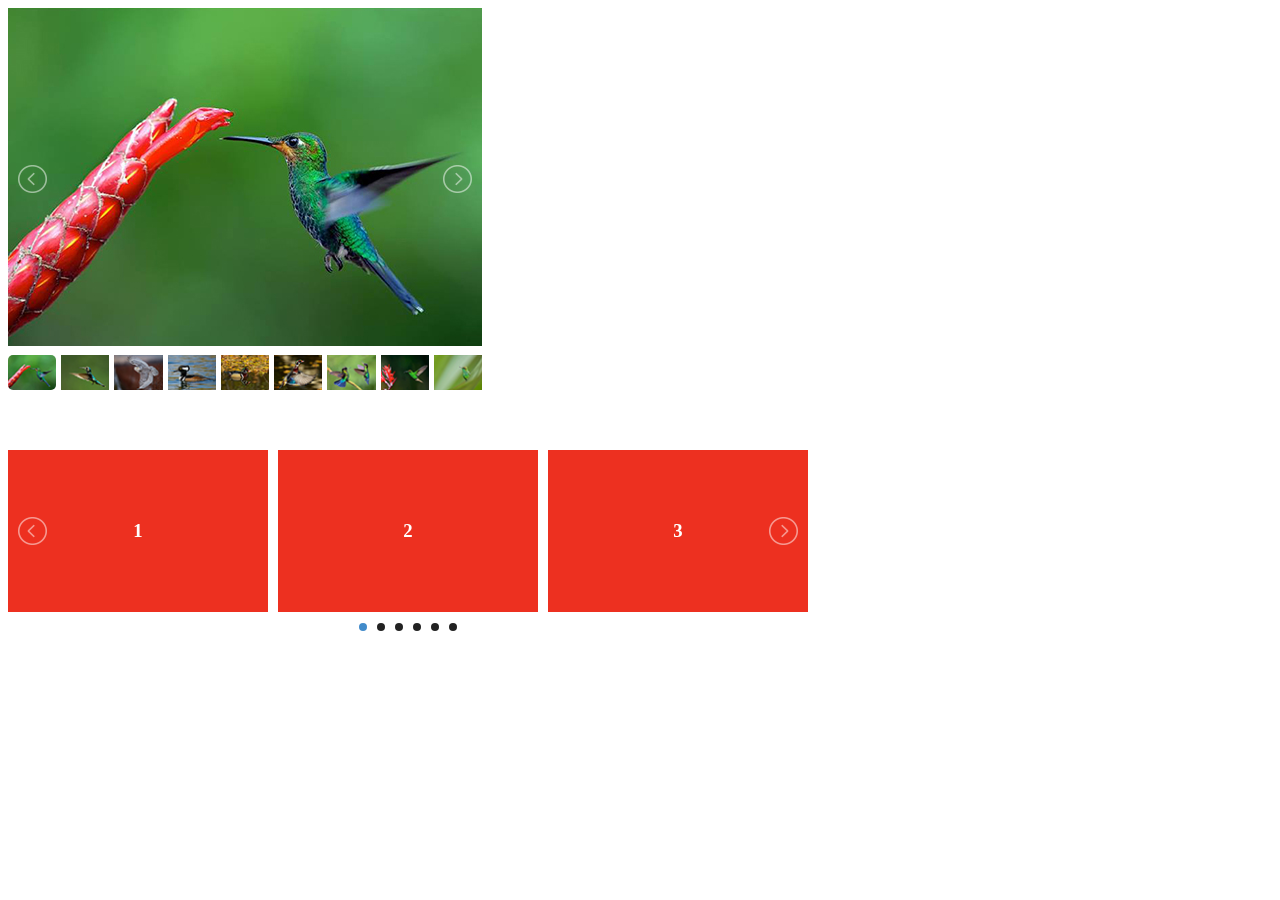
<file: static/lightslider-master/demo/index.html>
<!DOCTYPE html>
<html lang="en">
    <head>
    <title>lightSlider Demo</title>
    <meta charset="utf-8">
    <meta http-equiv="X-UA-Compatible" content="IE=edge">
    <meta name="description" content="">
    <link rel="stylesheet"  href="../src/css/lightslider.css"/>
    <style>
    	ul{
			list-style: none outside none;
		    padding-left: 0;
            margin: 0;
		}
        .demo .item{
            margin-bottom: 60px;
        }
		.content-slider li{
		    background-color: #ed3020;
		    text-align: center;
		    color: #FFF;
		}
		.content-slider h3 {
		    margin: 0;
		    padding: 70px 0;
		}
		.demo{
			width: 800px;
		}
    </style>
    <script src="http://ajax.googleapis.com/ajax/libs/jquery/1.9.1/jquery.min.js"></script>
    <script src="../src/js/lightslider.js"></script> 
    <script>
    	 $(document).ready(function() {
			$("#content-slider").lightSlider({
                loop:true,
                keyPress:true
            });
            $('#image-gallery').lightSlider({
                gallery:true,
                item:1,
                thumbItem:9,
                slideMargin: 0,
                speed:500,
                auto:true,
                loop:true,
                onSliderLoad: function() {
                    $('#image-gallery').removeClass('cS-hidden');
                }  
            });
		});
    </script>
</head>
<body>
	<div class="demo">
        <div class="item">            
            <div class="clearfix" style="max-width:474px;">
                <ul id="image-gallery" class="gallery list-unstyled cS-hidden">
                    <li data-thumb="img/thumb/cS-1.jpg"> 
                        <img src="img/cS-1.jpg" />
                         </li>
                    <li data-thumb="img/thumb/cS-2.jpg"> 
                        <img src="img/cS-2.jpg" />
                         </li>
                    <li data-thumb="img/thumb/cS-3.jpg"> 
                        <img src="img/cS-3.jpg" />
                         </li>
                    <li data-thumb="img/thumb/cS-4.jpg"> 
                        <img src="img/cS-4.jpg" />
                         </li>
                    <li data-thumb="img/thumb/cS-5.jpg"> 
                        <img src="img/cS-5.jpg" />
                         </li>
                    <li data-thumb="img/thumb/cS-6.jpg"> 
                        <img src="img/cS-6.jpg" />
                         </li>
                    <li data-thumb="img/thumb/cS-7.jpg"> 
                        <img src="img/cS-7.jpg" />
                         </li>
                    <li data-thumb="img/thumb/cS-8.jpg"> 
                        <img src="img/cS-8.jpg" />
                         </li>
                    <li data-thumb="img/thumb/cS-9.jpg"> 
                        <img src="img/cS-9.jpg" />
                         </li>
                    <li data-thumb="img/thumb/cS-10.jpg"> 
                        <img src="img/cS-10.jpg" />
                         </li>
                    <li data-thumb="img/thumb/cS-11.jpg"> 
                        <img src="img/cS-11.jpg" />
                         </li>
                    <li data-thumb="img/thumb/cS-12.jpg"> 
                        <img src="img/cS-12.jpg" />
                         </li>
                    <li data-thumb="img/thumb/cS-13.jpg"> 
                        <img src="img/cS-13.jpg" />
                         </li>
                    <li data-thumb="img/thumb/cS-14.jpg"> 
                        <img src="img/cS-14.jpg" />
                         </li>
                    <li data-thumb="img/thumb/cS-15.jpg"> 
                        <img src="img/cS-15.jpg" />
                         </li>
                </ul>
            </div>
        </div>
        <div class="item">
            <ul id="content-slider" class="content-slider">
                <li>
                    <h3>1</h3>
                </li>
                <li>
                    <h3>2</h3>
                </li>
                <li>
                    <h3>3</h3>
                </li>
                <li>
                    <h3>4</h3>
                </li>
                <li>
                    <h3>5</h3>
                </li>
                <li>
                    <h3>6</h3>
                </li>
            </ul>
        </div>

    </div>	
</body>
</file>
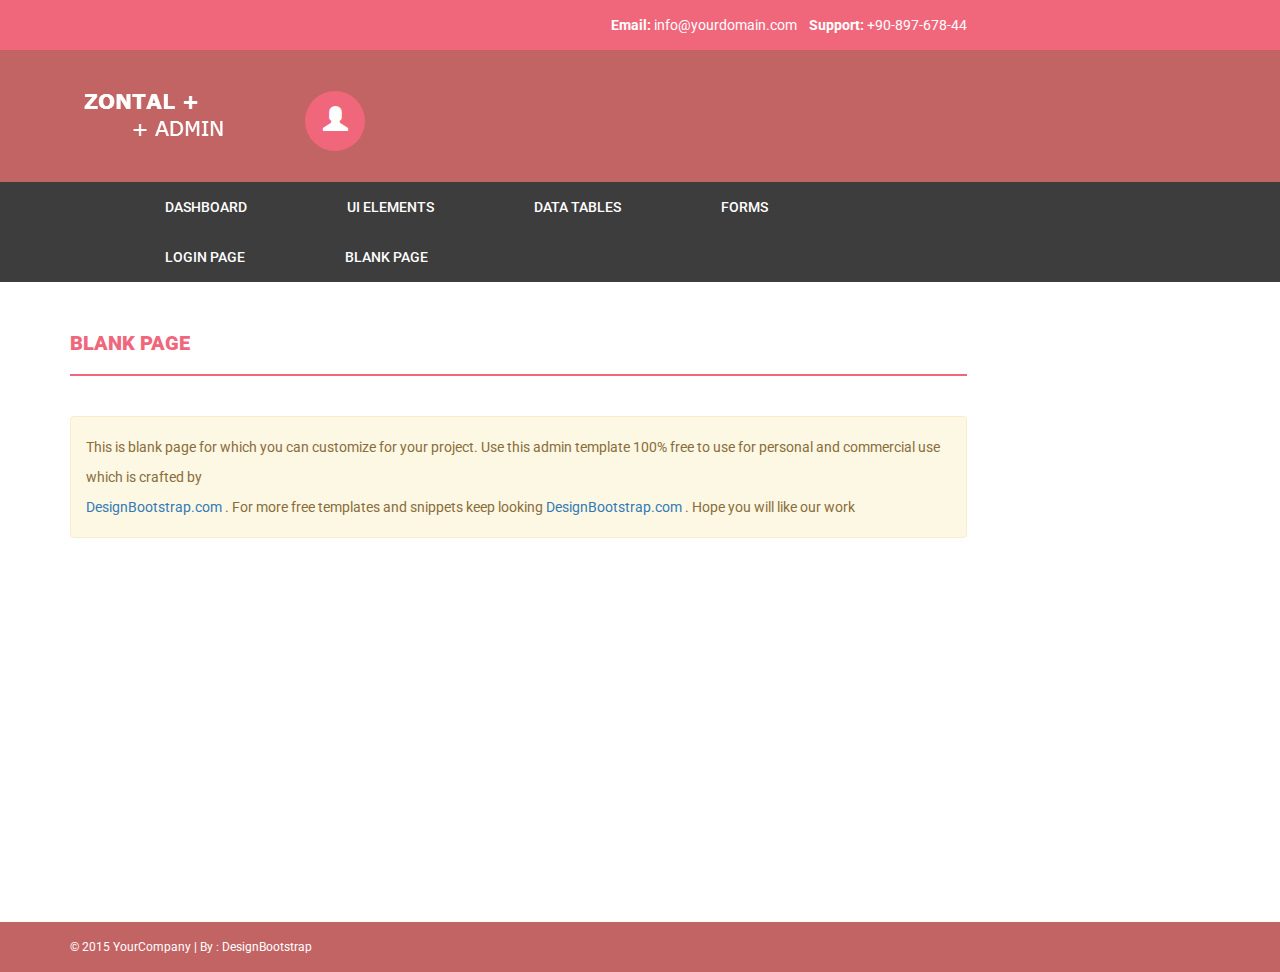
<file: static/blank.html>
﻿<!DOCTYPE html>
<html xmlns="http://www.w3.org/1999/xhtml">
<head>
    <meta charset="utf-8" />
    <meta name="viewport" content="width=device-width, initial-scale=1, maximum-scale=1" />
    <meta name="description" content="" />
    <meta name="author" content="" />
    <!--[if IE]>
        <meta http-equiv="X-UA-Compatible" content="IE=edge,chrome=1">
        <![endif]-->
    <title>Free Responsive Admin Theme - ZONTAL</title>
    <!-- BOOTSTRAP CORE STYLE  -->
    <link href="assets/css/bootstrap.css" rel="stylesheet" />
    <!-- FONT AWESOME ICONS  -->
    <link href="assets/css/font-awesome.css" rel="stylesheet" />
    <!-- CUSTOM STYLE  -->
    <link href="assets/css/style.css" rel="stylesheet" />
     <!-- HTML5 Shiv and Respond.js for IE8 support of HTML5 elements and media queries -->
    <!-- WARNING: Respond.js doesn't work if you view the page via file:// -->
    <!--[if lt IE 9]>
        <script src="https://oss.maxcdn.com/libs/html5shiv/3.7.0/html5shiv.js"></script>
        <script src="https://oss.maxcdn.com/libs/respond.js/1.4.2/respond.min.js"></script>
    <![endif]-->
</head>
<body>
    <header>
        <div class="container">
            <div class="row">
                <div class="col-md-12">
                    <strong>Email: </strong>info@yourdomain.com
                    &nbsp;&nbsp;
                    <strong>Support: </strong>+90-897-678-44
                </div>

            </div>
        </div>
    </header>
    <!-- HEADER END-->
    <div class="navbar navbar-inverse set-radius-zero">
        <div class="container">
            <div class="navbar-header">
                <button type="button" class="navbar-toggle" data-toggle="collapse" data-target=".navbar-collapse">
                    <span class="icon-bar"></span>
                    <span class="icon-bar"></span>
                    <span class="icon-bar"></span>
                </button>
                <a class="navbar-brand" href="index.html">

                    <img src="assets/img/logo.png" />
                </a>

            </div>

            <div class="left-div">
                <div class="user-settings-wrapper">
                    <ul class="nav">

                        <li class="dropdown">
                            <a class="dropdown-toggle" data-toggle="dropdown" href="#" aria-expanded="false">
                                <span class="glyphicon glyphicon-user" style="font-size: 25px;"></span>
                            </a>
                            <div class="dropdown-menu dropdown-settings">
                                <div class="media">
                                    <a class="media-left" href="#">
                                        <img src="assets/img/64-64.jpg" alt="" class="img-rounded" />
                                    </a>
                                    <div class="media-body">
                                        <h4 class="media-heading">Jhon Deo Alex </h4>
                                        <h5>Developer & Designer</h5>

                                    </div>
                                </div>
                                <hr />
                                <h5><strong>Personal Bio : </strong></h5>
                                Anim pariatur cliche reprehen derit.
                                <hr />
                                <a href="#" class="btn btn-info btn-sm">Full Profile</a>&nbsp; <a href="login.html" class="btn btn-danger btn-sm">Logout</a>

                            </div>
                        </li>


                    </ul>
                </div>
            </div>
        </div>
    </div>
    <!-- LOGO HEADER END-->
    <section class="menu-section">
        <div class="container">
            <div class="row">
                <div class="col-md-12">
                    <div class="navbar-collapse collapse ">
                        <ul id="menu-top" class="nav navbar-nav navbar-right">
                            <li><a  href="index.html">Dashboard</a></li>
                            <li><a href="ui.html">UI Elements</a></li>
                            <li><a href="table.html">Data Tables</a></li>
                            <li><a href="forms.html">Forms</a></li>
                             <li><a href="login.html">Login Page</a></li>
                            <li><a class="menu-top-active" href="blank.html">Blank Page</a></li>

                        </ul>
                    </div>
                </div>

            </div>
        </div>
    </section>
    <!-- MENU SECTION END-->
    <div class="content-wrapper">
        <div class="container">
            <div class="row">
                <div class="col-md-12">
                    <h4 class="page-head-line">Blank Page</h4>

                </div>

            </div>
            <div class="row">
                <div class="col-md-12">
                    <div class="alert alert-warning">
                        This is blank page for which you can customize for your project. 
                        Use this admin template 100% free to use for personal and commercial use which is crafted by 
                        <br />
                        <a href="http://www.designbootstrap.com/" target="_blank">DesignBootstrap.com</a> . For more free templates and snippets keep looking <a href="http://www.designbootstrap.com/" target="_blank">DesignBootstrap.com</a> . Hope you will like our work
                  
                    </div>
                </div>

            </div>
        </div>
    </div>
    <!-- CONTENT-WRAPPER SECTION END-->
    <footer>
        <div class="container">
            <div class="row">
                <div class="col-md-12">
                    &copy; 2015 YourCompany | By : <a href="http://www.designbootstrap.com/" target="_blank">DesignBootstrap</a>
                </div>

            </div>
        </div>
    </footer>
    <!-- FOOTER SECTION END-->
    <!-- JAVASCRIPT AT THE BOTTOM TO REDUCE THE LOADING TIME  -->
    <!-- CORE JQUERY SCRIPTS -->
    <script src="assets/js/jquery-1.11.1.js"></script>
    <!-- BOOTSTRAP SCRIPTS  -->
    <script src="assets/js/bootstrap.js"></script>
</body>
</html>
</file>
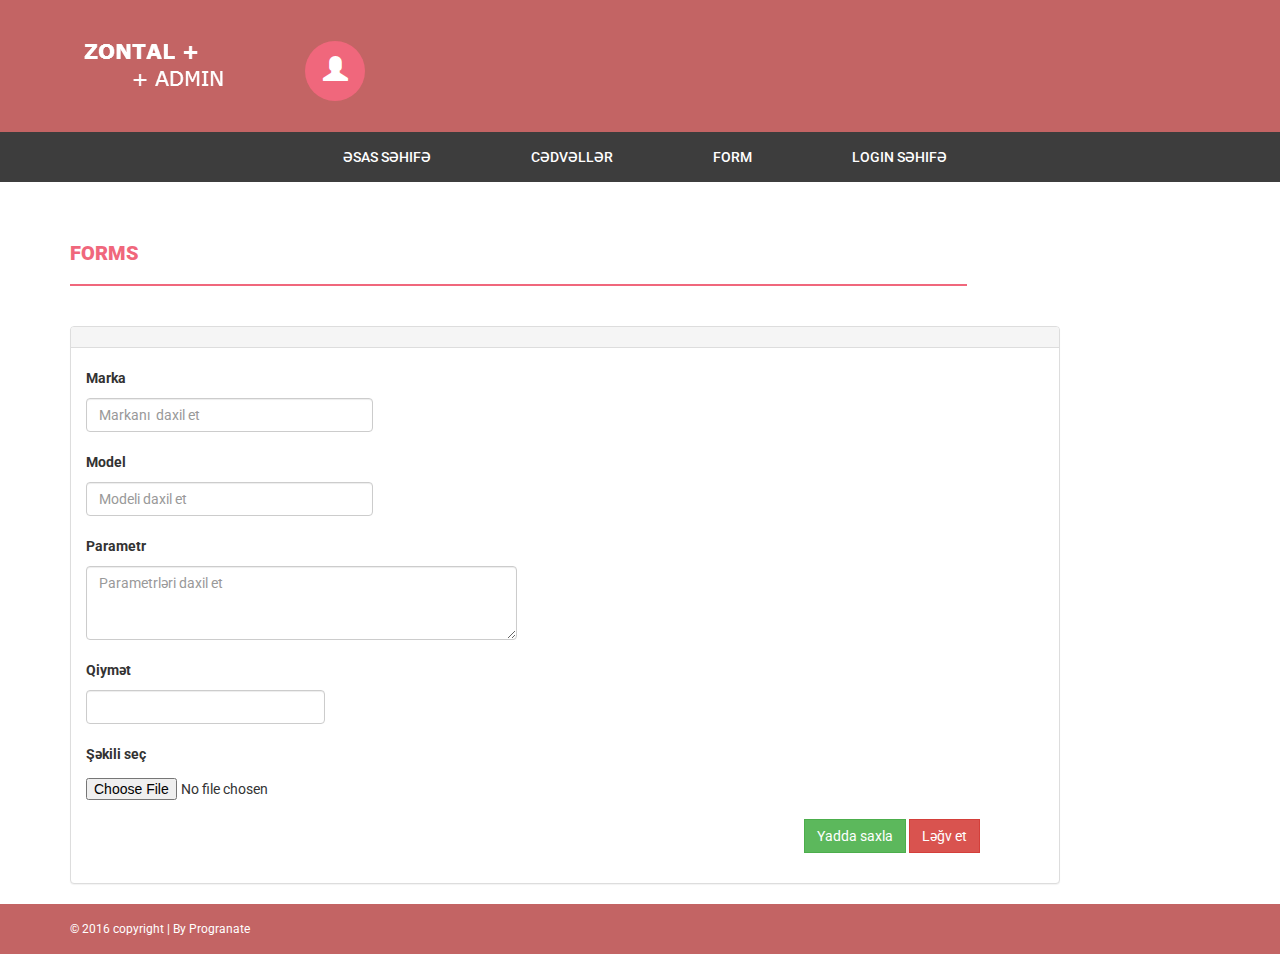
<file: static/forms.html>
﻿<!DOCTYPE html>
<html xmlns="http://www.w3.org/1999/xhtml">
<head>
    <meta charset="utf-8" />
    <meta name="viewport" content="width=device-width, initial-scale=1, maximum-scale=1" />
    <meta name="description" content="" />
    <meta name="author" content="" />
    <!--[if IE]>
        <meta http-equiv="X-UA-Compatible" content="IE=edge,chrome=1">
        <![endif]-->
    <title>Free Responsive Admin Theme - ZONTAL</title>
    <!-- BOOTSTRAP CORE STYLE  -->
    <link href="assets/css/bootstrap.css" rel="stylesheet" />
    <!-- FONT AWESOME ICONS  -->
    <link href="assets/css/font-awesome.css" rel="stylesheet" />
    <!-- CUSTOM STYLE  -->
    <link href="assets/css/style.css" rel="stylesheet" />
     <!-- HTML5 Shiv and Respond.js for IE8 support of HTML5 elements and media queries -->
    <!-- WARNING: Respond.js doesn't work if you view the page via file:// -->
    <!--[if lt IE 9]>
        <script src="https://oss.maxcdn.com/libs/html5shiv/3.7.0/html5shiv.js"></script>
        <script src="https://oss.maxcdn.com/libs/respond.js/1.4.2/respond.min.js"></script>
    <![endif]-->
</head>
<body>
    <!-- <header>
        <div class="container">
            <div class="row">
                <div class="col-md-12">
                    <strong>Email: </strong>
                    &nbsp;&nbsp;
                    <strong>Support: </strong>
                </div>

            </div>
        </div>
    </header> -->
    <!-- HEADER END-->
    <div class="navbar navbar-inverse set-radius-zero">
        <div class="container">
            <div class="navbar-header">
                <button type="button" class="navbar-toggle" data-toggle="collapse" data-target=".navbar-collapse">
                    <span class="icon-bar"></span>
                    <span class="icon-bar"></span>
                    <span class="icon-bar"></span>
                </button>
                <a class="navbar-brand" href="index.html">

                    <img src="assets/img/logo.png" />
                </a>

            </div>

            <div class="left-div">
                <div class="user-settings-wrapper">
                    <ul class="nav">

                        <li class="dropdown">
                            <a class="dropdown-toggle" data-toggle="dropdown" href="#" aria-expanded="false">
                                <span class="glyphicon glyphicon-user" style="font-size: 25px;"></span>
                            </a>
                            <div class="dropdown-menu dropdown-settings">
                                <div class="media">
                                    <a class="media-left" href="#">
                                        <img src="assets/img/64-64.jpg" alt="" class="img-rounded" />
                                    </a>
                                    <div class="media-body">
                                        <h4 class="media-heading">Jhon Deo Alex </h4>
                                        <h5>Developer & Designer</h5>

                                    </div>
                                </div>
                                <hr />
                                <h5><strong>Personal Bio : </strong></h5>
                                Anim pariatur cliche reprehen derit.
                                <hr />
                                <a href="#" class="btn btn-info btn-sm">Full Profile</a>&nbsp; <a href="login.html" class="btn btn-danger btn-sm">Logout</a>

                            </div>
                        </li>


                    </ul>
                </div>
            </div>
        </div>
    </div>
    <!-- LOGO HEADER END-->
    <section class="menu-section">
        <div class="container">
            <div class="row">
                <div class="col-md-12">
                    <div class="navbar-collapse collapse ">
                        <ul id="menu-top" class="nav navbar-nav navbar-right">
                                         <li text-align="center"><a  href="index.html">Əsas Səhifə</a></li>
                            <!-- <li><a href="ui.html">UI Elements</a></li> -->
                            <li><a class="menu-top-active" href="table.html">Cədvəllər</a></li>
                            <li><a href="forms.html">Form</a></li>
                             <li><a href="login.html">Login Səhifə</a></li>
 
                        </ul>
                    </div>
                </div>

            </div>
        </div>
    </section>
    <!-- MENU SECTION END-->
    <div class="content-wrapper">
        <div class="container">
              <div class="row">
                    <div class="col-md-12">
                        <h1 class="page-head-line">Forms </h1>
                    </div>
                </div>
                <div class="row">
                    <div class="col-md-6">
                        <div class="panel panel-default">
                        <div class="panel-heading">
                           
                        </div>
                        <div class="panel-body">
                       <form>
  <div class="form-group">
    <label for="exampleInputEmail1">Marka</label>
    <input type="text" class="form-control" id="exampleInputEmail1" placeholder="Markanı  daxil et " />
  </div>
  <div class="form-group">
    <label for="exampleInputPassword1">Model</label>
    <input type="text" class="form-control" id="exampleInputPassword1" placeholder="Modeli daxil et" />
  </div>

    <div class="form-parm">
    <label for="exampleInputPassword1">Parametr</label>
    <textarea class="form-control" rows="3" placeholder="Parametrləri daxil et "></textarea>
    </div>
  <div class="form-num">
    <label for="exampleInputPassword1">Qiymət</label>
    <input type="number" class="form-control" id="exampleInputPassword1" />
  </div>
  
  <div class="form-group">
    <label for="exampleInputFile">Şəkili seç</label>
    <input type="file" id="exampleInputFile" />
     </div>
  <!-- <div class="checkbox"> -->
 <!--    <label>
      <input type="checkbox" /> Check me out
    </label> -->
  <!-- </div> -->
  <!-- <button type="submit" class="btn btn-default">Submit</button>
                           <hr />
                           <input type="text" class="form-control" placeholder="Text input" />
                           <hr />
                           <textarea class="form-control" rows="3" placeholder="Text Area"></textarea>
                           <hr />
                           <div class="checkbox">
  <label>
    <input type="checkbox" value="" />
    Option one is this and that&mdash;be sure to include why it's great
  </label>
</div>
<div class="checkbox disabled">
  <label>
    <input type="checkbox" value="" disabled />
    Option two is disabled
  </label>
</div>

<div class="radio">
  <label>
    <input type="radio" name="optionsRadios" id="optionsRadios1" value="option1" checked />
    Option one is this and that&mdash;be sure to include why it's great
  </label>
</div>
<div class="radio">
  <label>
    <input type="radio" name="optionsRadios" id="optionsRadios2" value="option2" />
    Option two can be something else and selecting it will deselect option one
  </label>
</div>
<div class="radio disabled">
  <label>
    <input type="radio" name="optionsRadios" id="optionsRadios3" value="option3" disabled />
    Option three is disabled
  </label>
</div> -->
 
                    <div class="panel-body-success"> 

                    <a href="#" class="btn btn-success">Yadda saxla</a>
                    <a href="#" class="btn btn-danger">Ləğv et</a>

                </div>
</form>
   </div>
     </div>

                    </div>
                 <!--    <div class="col-md-6">
                        <div class="panel panel-default">
                        <div class="panel-heading">
                           OTHER  FORM ELEMENTS
                        </div>
                        <div class="panel-body"> -->
                      <!--       <form role="form">
                                        <div class="form-group has-success">
                                            <label class="control-label" for="success">SUCCESS EXAMPLE</label>
                                            <input type="text" class="form-control" id="success" />
                                        </div>
                                        <div class="form-group has-warning">
                                            <label class="control-label" for="warning">WARNING EXAMPLE</label>
                                            <input type="text" class="form-control" id="warning" />
                                        </div>
                                        <div class="form-group has-error">
                                            <label class="control-label" for="error">ERROR EXAMPLE</label>
                                            <input type="text" class="form-control" id="error" />
                                        </div>
                                    </form> -->
                     <!--        <hr />
                            <div class="form-group"> -->
<!--                                             <label>Select Example</label>
                                            <select class="form-control">
                                                <option>One Vale</option>
                                                <option>Two Vale</option>
                                                <option>Three Vale</option>
                                                <option>Four Vale</option>
                                            </select>
                                        </div>
                            <hr />
                            <div class="form-group">
                                            <label>Multiple Select Example</label>
                                            <select multiple="" class="form-control">
                                                <option>One Vale</option>
                                                <option>Two Vale</option>
                                                <option>Three Vale</option>
                                                <option>Four Vale</option>
                                            </select>
                                        </div>
                            <hr />
                            For more customization for this template or its components please
                             visit official bootstrap website i.e <strong> getbootstrap.com </strong> or
                            <a href="http://getbootstrap.com/css/#forms" target="_blank">click here</a>
 -->
   <!--                      </div>
                            </div> -->
                        <!-- </div> -->
                  
        </div>
    </div>
    <!-- CONTENT-WRAPPER SECTION END-->
    <footer>
        <div class="container">
            <div class="row">
                <div class="col-md-12">
                    &copy; 2016 copyright | By Progranate  
                </div>

            </div>
        </div>
    </footer>
    <!-- FOOTER SECTION END-->
    <!-- JAVASCRIPT AT THE BOTTOM TO REDUCE THE LOADING TIME  -->
    <!-- CORE JQUERY SCRIPTS -->
    <script src="assets/js/jquery-1.11.1.js"></script>
    <!-- BOOTSTRAP SCRIPTS  -->
    <script src="assets/js/bootstrap.js"></script>
</body>
</html>
</file>
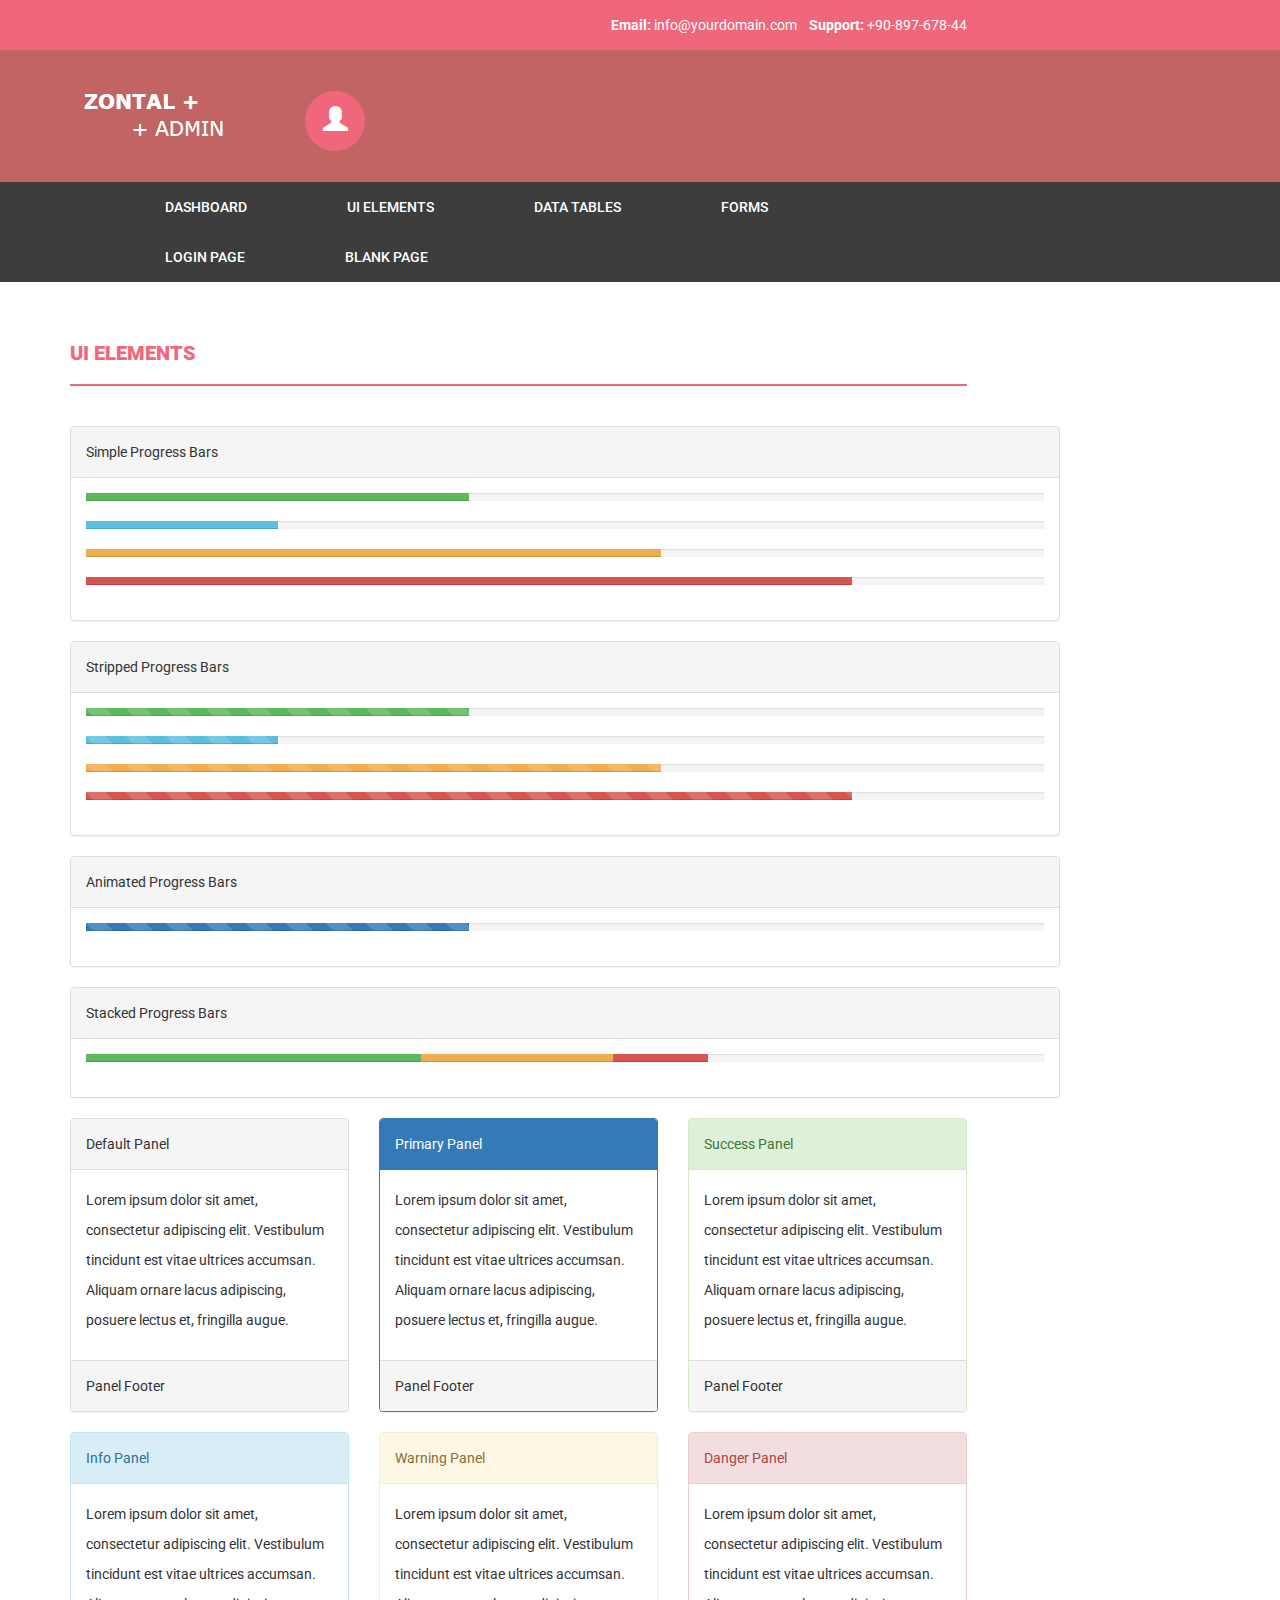
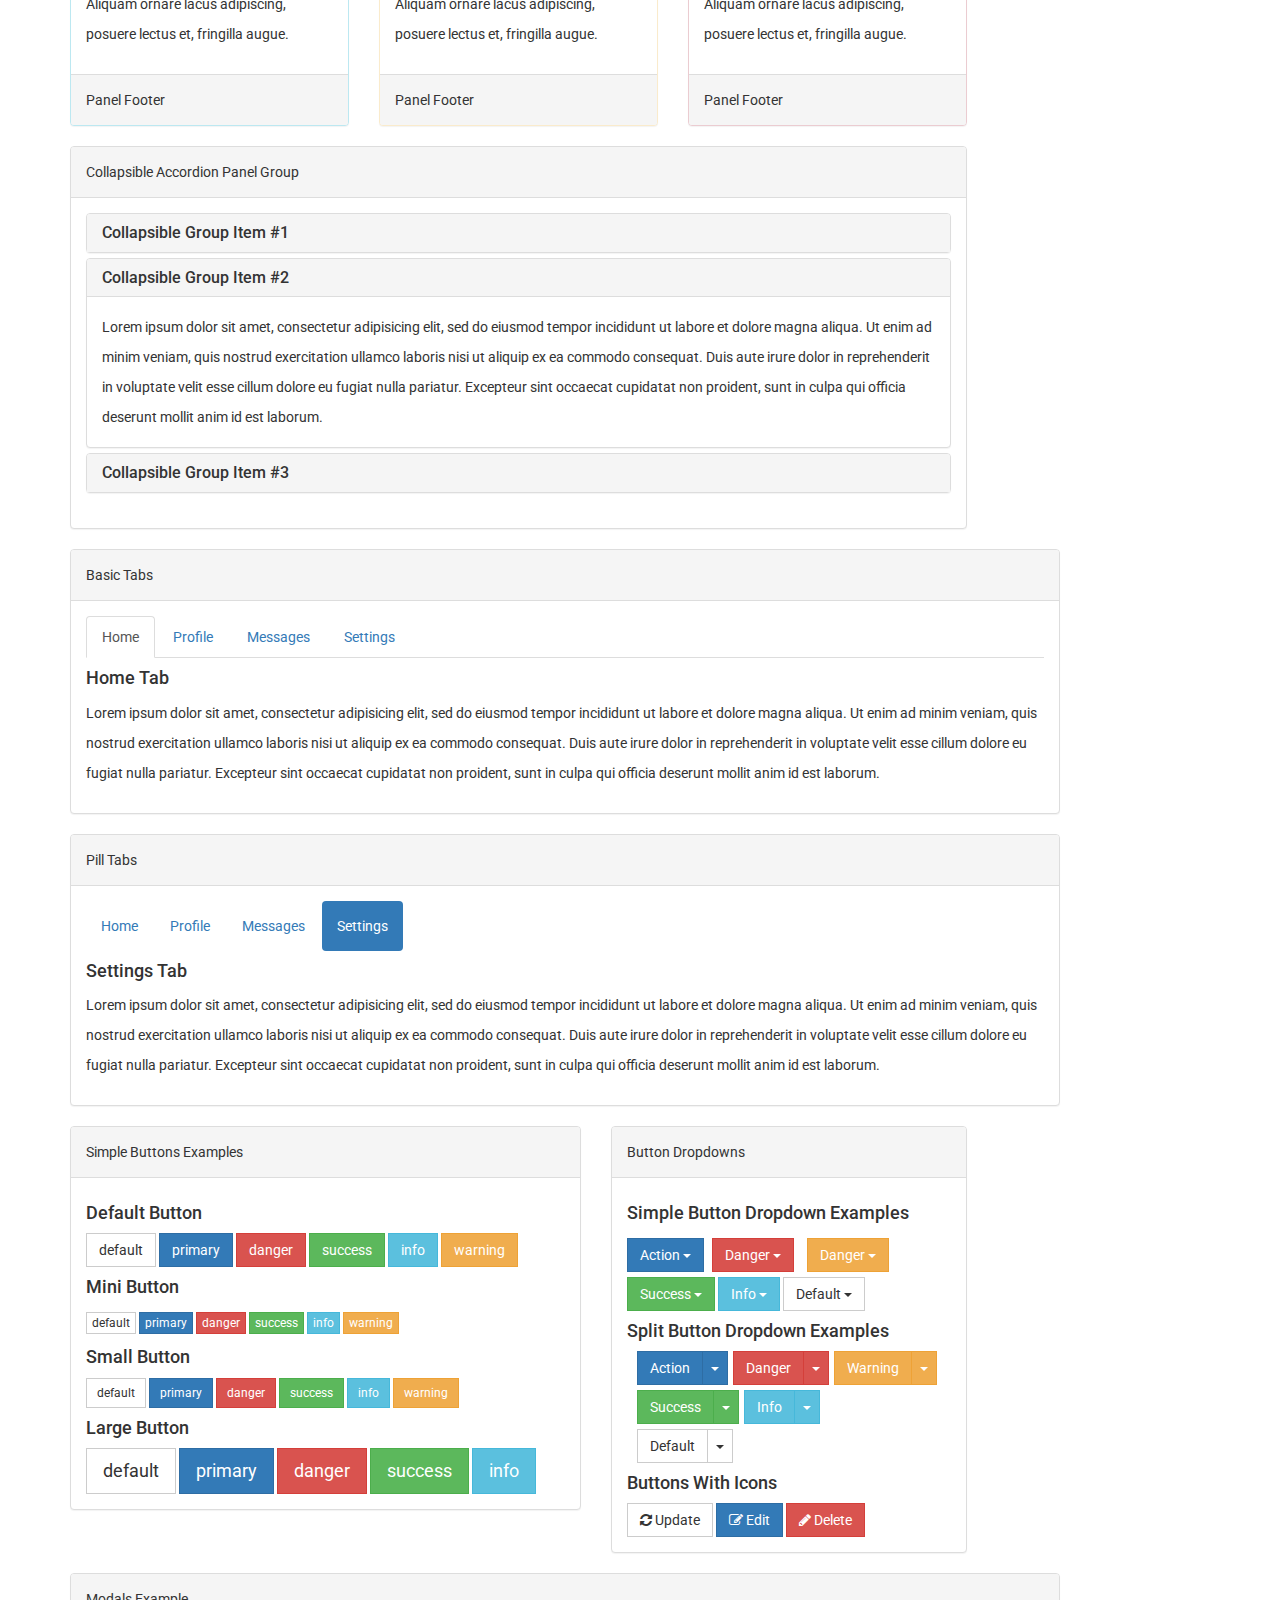
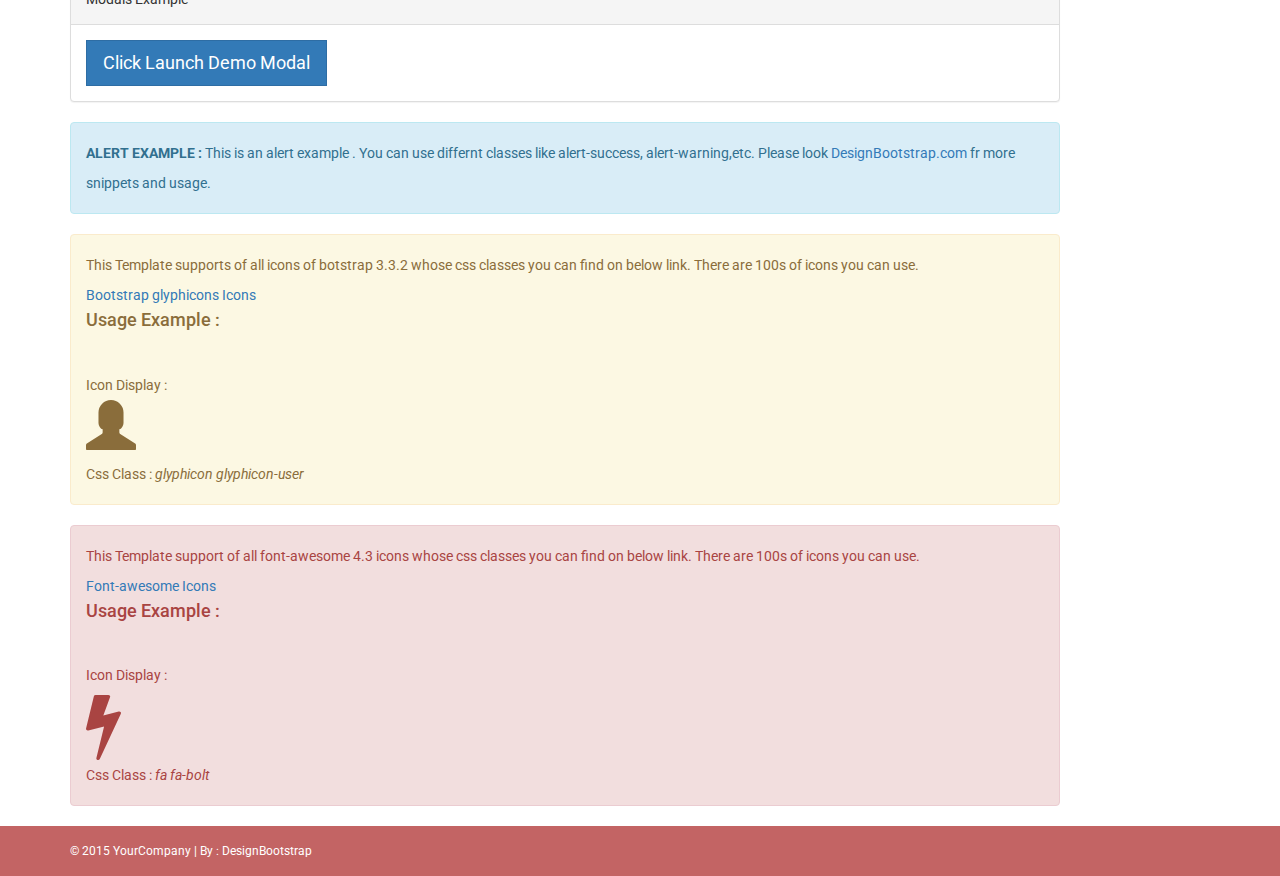
<file: static/ui.html>
﻿<!DOCTYPE html>
<html xmlns="http://www.w3.org/1999/xhtml">
<head>
    <meta charset="utf-8" />
    <meta name="viewport" content="width=device-width, initial-scale=1, maximum-scale=1" />
    <meta name="description" content="" />
    <meta name="author" content="" />
    <!--[if IE]>
        <meta http-equiv="X-UA-Compatible" content="IE=edge,chrome=1">
        <![endif]-->
    <title>Free Responsive Admin Theme - ZONTAL</title>
    <!-- BOOTSTRAP CORE STYLE  -->
    <link href="assets/css/bootstrap.css" rel="stylesheet" />
    <!-- FONT AWESOME ICONS  -->
    <link href="assets/css/font-awesome.css" rel="stylesheet" />
    <!-- CUSTOM STYLE  -->
    <link href="assets/css/style.css" rel="stylesheet" />
     <!-- HTML5 Shiv and Respond.js for IE8 support of HTML5 elements and media queries -->
    <!-- WARNING: Respond.js doesn't work if you view the page via file:// -->
    <!--[if lt IE 9]>
        <script src="https://oss.maxcdn.com/libs/html5shiv/3.7.0/html5shiv.js"></script>
        <script src="https://oss.maxcdn.com/libs/respond.js/1.4.2/respond.min.js"></script>
    <![endif]-->

</head>
<body>
    <header>
        <div class="container">
            <div class="row">
                <div class="col-md-12">
                    <strong>Email: </strong>info@yourdomain.com
                    &nbsp;&nbsp;
                    <strong>Support: </strong>+90-897-678-44
                </div>

            </div>
        </div>
    </header>
    <!-- HEADER END-->
    <div class="navbar navbar-inverse set-radius-zero">
        <div class="container">
            <div class="navbar-header">
                <button type="button" class="navbar-toggle" data-toggle="collapse" data-target=".navbar-collapse">
                    <span class="icon-bar"></span>
                    <span class="icon-bar"></span>
                    <span class="icon-bar"></span>
                </button>
                <a class="navbar-brand" href="index.html">

                    <img src="assets/img/logo.png" />
                </a>

            </div>

            <div class="left-div">
                <div class="user-settings-wrapper">
                    <ul class="nav">

                        <li class="dropdown">
                            <a class="dropdown-toggle" data-toggle="dropdown" href="#" aria-expanded="false">
                                <span class="glyphicon glyphicon-user" style="font-size: 25px;"></span>
                            </a>
                            <div class="dropdown-menu dropdown-settings">
                                <div class="media">
                                    <a class="media-left" href="#">
                                        <img src="assets/img/64-64.jpg" alt="" class="img-rounded" />
                                    </a>
                                    <div class="media-body">
                                        <h4 class="media-heading">Jhon Deo Alex </h4>
                                        <h5>Developer & Designer</h5>

                                    </div>
                                </div>
                                <hr />
                                <h5><strong>Personal Bio : </strong></h5>
                                Anim pariatur cliche reprehen derit.
                                <hr />
                                <a href="#" class="btn btn-info btn-sm">Full Profile</a>&nbsp; <a href="login.html" class="btn btn-danger btn-sm">Logout</a>

                            </div>
                        </li>


                    </ul>
                </div>
            </div>
        </div>
    </div>
    <!-- LOGO HEADER END-->
    <section class="menu-section">
        <div class="container">
            <div class="row">
                <div class="col-md-12">
                    <div class="navbar-collapse collapse ">
                        <ul id="menu-top" class="nav navbar-nav navbar-right">
                            <li><a  href="index.html">Dashboard</a></li>
                            <li><a class="menu-top-active" href="ui.html">UI Elements</a></li>
                            <li><a href="table.html">Data Tables</a></li>
                            <li><a href="forms.html">Forms</a></li>
                             <li><a href="login.html">Login Page</a></li>
                            <li><a href="blank.html">Blank Page</a></li>

                        </ul>
                    </div>
                </div>

            </div>
        </div>
    </section>
    <!-- MENU SECTION END-->
    <div class="content-wrapper">
        <div class="container">
             <div class="row">
                    <div class="col-md-12">
                        <h1 class="page-head-line">UI Elements</h1>
                    </div>
                </div>
                <div class="row">
                    <div class="col-md-6">
                        <div class="panel panel-default">
                        <div class="panel-heading">
                            Simple Progress Bars 
                        </div>
                       
                        <div class="panel-body">
                       <div class="progress">
  <div class="progress-bar progress-bar-success" role="progressbar" aria-valuenow="40" aria-valuemin="0" aria-valuemax="100" style="width: 40%">
    <span class="sr-only">40% Complete (success)</span>
  </div>
</div>
<div class="progress">
  <div class="progress-bar progress-bar-info" role="progressbar" aria-valuenow="20" aria-valuemin="0" aria-valuemax="100" style="width: 20%">
    <span class="sr-only">20% Complete</span>
  </div>
</div>
<div class="progress">
  <div class="progress-bar progress-bar-warning" role="progressbar" aria-valuenow="60" aria-valuemin="0" aria-valuemax="100" style="width: 60%">
    <span class="sr-only">60% Complete (warning)</span>
  </div>
</div>
<div class="progress">
  <div class="progress-bar progress-bar-danger" role="progressbar" aria-valuenow="80" aria-valuemin="0" aria-valuemax="100" style="width: 80%">
    <span class="sr-only">80% Complete</span>
  </div>
</div>
                            </div>
                            </div>
                    </div>
                    <div class="col-md-6">
                        <div class="panel panel-default">
                        <div class="panel-heading">
                            Stripped Progress Bars 
                        </div>
                       
                        <div class="panel-body">
                       <div class="progress progress-striped">
  <div class="progress-bar progress-bar-success" role="progressbar" aria-valuenow="40" aria-valuemin="0" aria-valuemax="100" style="width: 40%">
    <span class="sr-only">40% Complete (success)</span>
  </div>
</div>
<div class="progress progress-striped">
  <div class="progress-bar progress-bar-info" role="progressbar" aria-valuenow="20" aria-valuemin="0" aria-valuemax="100" style="width: 20%">
    <span class="sr-only">20% Complete</span>
  </div>
</div>
<div class="progress progress-striped">
  <div class="progress-bar progress-bar-warning" role="progressbar" aria-valuenow="60" aria-valuemin="0" aria-valuemax="100" style="width: 60%">
    <span class="sr-only">60% Complete (warning)</span>
  </div>
</div>
<div class="progress progress-striped">
  <div class="progress-bar progress-bar-danger" role="progressbar" aria-valuenow="80" aria-valuemin="0" aria-valuemax="100" style="width: 80%">
    <span class="sr-only">80% Complete</span>
  </div>
</div>
                            </div>
                            </div>
                    </div>
                </div>
                <div class="row">
                    <div class="col-md-6">
                        <div class="panel panel-default">
                        <div class="panel-heading">
                            Animated Progress Bars 
                        </div>
                       
                        <div class="panel-body">
                       <div class="progress progress-striped active">
  <div class="progress-bar progress-bar-primary" role="progressbar" aria-valuenow="40" aria-valuemin="0" aria-valuemax="100" style="width: 40%">
    <span class="sr-only">40% Complete (success)</span>
  </div>
</div>
                            </div>
                            </div>
                    </div>
                      <div class="col-md-6">
                        <div class="panel panel-default">
                        <div class="panel-heading">
                            Stacked Progress Bars 
                        </div>
                       
                        <div class="panel-body">
                       <div class="progress">
  <div class="progress-bar progress-bar-success" style="width: 35%">
    <span class="sr-only">35% Complete (success)</span>
  </div>
  <div class="progress-bar progress-bar-warning" style="width: 20%">
    <span class="sr-only">20% Complete (warning)</span>
  </div>
  <div class="progress-bar progress-bar-danger" style="width: 10%">
    <span class="sr-only">10% Complete (danger)</span>
  </div>
</div>
                            </div>
                            </div>
                    </div>
                </div>

                <div class="row">
                <div class="col-md-4 col-sm-4">
                    <div class="panel panel-default">
                        <div class="panel-heading">
                            Default Panel
                        </div>
                        <div class="panel-body">
                            <p>Lorem ipsum dolor sit amet, consectetur adipiscing elit. Vestibulum tincidunt est vitae ultrices accumsan. Aliquam ornare lacus adipiscing, posuere lectus et, fringilla augue.</p>
                        </div>
                        <div class="panel-footer">
                            Panel Footer
                        </div>
                    </div>
                </div>
                <div class="col-md-4 col-sm-4">
                    <div class="panel panel-primary">
                        <div class="panel-heading">
                            Primary Panel
                        </div>
                        <div class="panel-body">
                            <p>Lorem ipsum dolor sit amet, consectetur adipiscing elit. Vestibulum tincidunt est vitae ultrices accumsan. Aliquam ornare lacus adipiscing, posuere lectus et, fringilla augue.</p>
                        </div>
                        <div class="panel-footer">
                            Panel Footer
                        </div>
                    </div>
                </div>
                <div class="col-md-4 col-sm-4">
                    <div class="panel panel-success">
                        <div class="panel-heading">
                            Success Panel
                        </div>
                        <div class="panel-body">
                            <p>Lorem ipsum dolor sit amet, consectetur adipiscing elit. Vestibulum tincidunt est vitae ultrices accumsan. Aliquam ornare lacus adipiscing, posuere lectus et, fringilla augue.</p>
                        </div>
                        <div class="panel-footer">
                            Panel Footer
                        </div>
                    </div>
                </div>
            </div>
                <div class="row">
                <div class="col-md-4 col-sm-4">
                    <div class="panel panel-info">
                        <div class="panel-heading">
                            Info Panel
                        </div>
                        <div class="panel-body">
                            <p>Lorem ipsum dolor sit amet, consectetur adipiscing elit. Vestibulum tincidunt est vitae ultrices accumsan. Aliquam ornare lacus adipiscing, posuere lectus et, fringilla augue.</p>
                        </div>
                        <div class="panel-footer">
                            Panel Footer
                        </div>
                    </div>
                </div>
                <div class="col-md-4 col-sm-4">
                    <div class="panel panel-warning">
                        <div class="panel-heading">
                            Warning Panel
                        </div>
                        <div class="panel-body">
                            <p>Lorem ipsum dolor sit amet, consectetur adipiscing elit. Vestibulum tincidunt est vitae ultrices accumsan. Aliquam ornare lacus adipiscing, posuere lectus et, fringilla augue.</p>
                        </div>
                        <div class="panel-footer">
                            Panel Footer
                        </div>
                    </div>
                </div>
                <div class="col-md-4 col-sm-4">
                    <div class="panel panel-danger">
                        <div class="panel-heading">
                            Danger Panel
                        </div>
                        <div class="panel-body">
                            <p>Lorem ipsum dolor sit amet, consectetur adipiscing elit. Vestibulum tincidunt est vitae ultrices accumsan. Aliquam ornare lacus adipiscing, posuere lectus et, fringilla augue.</p>
                        </div>
                        <div class="panel-footer">
                            Panel Footer
                        </div>
                    </div>
                </div>
            </div>
                <div class="row">
                <div class="col-md-12">
                    <div class="panel panel-default">
                        <div class="panel-heading">
                            Collapsible Accordion Panel Group
                        </div>
                        <div class="panel-body">
                            <div class="panel-group" id="accordion">
                                <div class="panel panel-default">
                                    <div class="panel-heading">
                                        <h4 class="panel-title">
                                            <a data-toggle="collapse" data-parent="#accordion" href="#collapseOne" class="collapsed">Collapsible Group Item #1</a>
                                        </h4>
                                    </div>
                                    <div id="collapseOne" class="panel-collapse collapse" style="height: 0px;">
                                        <div class="panel-body">
                                            Lorem ipsum dolor sit amet, consectetur adipisicing elit, sed do eiusmod tempor incididunt ut labore et dolore magna aliqua. Ut enim ad minim veniam, quis nostrud exercitation ullamco laboris nisi ut aliquip ex ea commodo consequat. Duis aute irure dolor in reprehenderit in voluptate velit esse cillum dolore eu fugiat nulla pariatur. Excepteur sint occaecat cupidatat non proident, sunt in culpa qui officia deserunt mollit anim id est laborum.
                                        </div>
                                    </div>
                                </div>
                                <div class="panel panel-default">
                                    <div class="panel-heading">
                                        <h4 class="panel-title">
                                            <a data-toggle="collapse" data-parent="#accordion" href="#collapseTwo">Collapsible Group Item #2</a>
                                        </h4>
                                    </div>
                                    <div id="collapseTwo" class="panel-collapse in" style="height: auto;">
                                        <div class="panel-body">
                                            Lorem ipsum dolor sit amet, consectetur adipisicing elit, sed do eiusmod tempor incididunt ut labore et dolore magna aliqua. Ut enim ad minim veniam, quis nostrud exercitation ullamco laboris nisi ut aliquip ex ea commodo consequat. Duis aute irure dolor in reprehenderit in voluptate velit esse cillum dolore eu fugiat nulla pariatur. Excepteur sint occaecat cupidatat non proident, sunt in culpa qui officia deserunt mollit anim id est laborum.
                                        </div>
                                    </div>
                                </div>
                                <div class="panel panel-default">
                                    <div class="panel-heading">
                                        <h4 class="panel-title">
                                            <a data-toggle="collapse" data-parent="#accordion" href="#collapseThree" class="collapsed">Collapsible Group Item #3</a>
                                        </h4>
                                    </div>
                                    <div id="collapseThree" class="panel-collapse collapse">
                                        <div class="panel-body">
                                            Lorem ipsum dolor sit amet, consectetur adipisicing elit, sed do eiusmod tempor incididunt ut labore et dolore magna aliqua. Ut enim ad minim veniam, quis nostrud exercitation ullamco laboris nisi ut aliquip ex ea commodo consequat. Duis aute irure dolor in reprehenderit in voluptate velit esse cillum dolore eu fugiat nulla pariatur. Excepteur sint occaecat cupidatat non proident, sunt in culpa qui officia deserunt mollit anim id est laborum.
                                        </div>
                                    </div>
                                </div>
                            </div>
                        </div>
                    </div>
                </div>
            </div>
                <div class="row">
                <div class="col-md-6 col-sm-6">
                    <div class="panel panel-default">
                        <div class="panel-heading">
                            Basic Tabs
                        </div>
                        <div class="panel-body">
                            <ul class="nav nav-tabs">
                                <li class="active"><a href="#home" data-toggle="tab">Home</a>
                                </li>
                                <li class=""><a href="#profile" data-toggle="tab">Profile</a>
                                </li>
                                <li class=""><a href="#messages" data-toggle="tab">Messages</a>
                                </li>
                                <li class=""><a href="#settings" data-toggle="tab">Settings</a>
                                </li>
                            </ul>

                            <div class="tab-content">
                                <div class="tab-pane fade active in" id="home">
                                    <h4>Home Tab</h4>
                                    <p>Lorem ipsum dolor sit amet, consectetur adipisicing elit, sed do eiusmod tempor incididunt ut labore et dolore magna aliqua. Ut enim ad minim veniam, quis nostrud exercitation ullamco laboris nisi ut aliquip ex ea commodo consequat. Duis aute irure dolor in reprehenderit in voluptate velit esse cillum dolore eu fugiat nulla pariatur. Excepteur sint occaecat cupidatat non proident, sunt in culpa qui officia deserunt mollit anim id est laborum.</p>
                                </div>
                                <div class="tab-pane fade" id="profile">
                                    <h4>Profile Tab</h4>
                                    <p>Lorem ipsum dolor sit amet, consectetur adipisicing elit, sed do eiusmod tempor incididunt ut labore et dolore magna aliqua. Ut enim ad minim veniam, quis nostrud exercitation ullamco laboris nisi ut aliquip ex ea commodo consequat. Duis aute irure dolor in reprehenderit in voluptate velit esse cillum dolore eu fugiat nulla pariatur. Excepteur sint occaecat cupidatat non proident, sunt in culpa qui officia deserunt mollit anim id est laborum.</p>
                                </div>
                                <div class="tab-pane fade" id="messages">
                                    <h4>Messages Tab</h4>
                                    <p>Lorem ipsum dolor sit amet, consectetur adipisicing elit, sed do eiusmod tempor incididunt ut labore et dolore magna aliqua. Ut enim ad minim veniam, quis nostrud exercitation ullamco laboris nisi ut aliquip ex ea commodo consequat. Duis aute irure dolor in reprehenderit in voluptate velit esse cillum dolore eu fugiat nulla pariatur. Excepteur sint occaecat cupidatat non proident, sunt in culpa qui officia deserunt mollit anim id est laborum.</p>
                                </div>
                                <div class="tab-pane fade" id="settings">
                                    <h4>Settings Tab</h4>
                                    <p>Lorem ipsum dolor sit amet, consectetur adipisicing elit, sed do eiusmod tempor incididunt ut labore et dolore magna aliqua. Ut enim ad minim veniam, quis nostrud exercitation ullamco laboris nisi ut aliquip ex ea commodo consequat. Duis aute irure dolor in reprehenderit in voluptate velit esse cillum dolore eu fugiat nulla pariatur. Excepteur sint occaecat cupidatat non proident, sunt in culpa qui officia deserunt mollit anim id est laborum.</p>
                                </div>
                            </div>
                        </div>
                    </div>
                </div>
                <div class="col-md-6 col-sm-6">
                    <div class="panel panel-default">
                        <div class="panel-heading">
                            Pill Tabs
                        </div>
                        <div class="panel-body">
                            <ul class="nav nav-pills">
                                <li class=""><a href="#home-pills" data-toggle="tab">Home</a>
                                </li>
                                <li class=""><a href="#profile-pills" data-toggle="tab">Profile</a>
                                </li>
                                <li class=""><a href="#messages-pills" data-toggle="tab">Messages</a>
                                </li>
                                <li class="active"><a href="#settings-pills" data-toggle="tab">Settings</a>
                                </li>
                            </ul>

                            <div class="tab-content">
                                <div class="tab-pane fade" id="home-pills">
                                    <h4>Home Tab</h4>
                                    <p>Lorem ipsum dolor sit amet, consectetur adipisicing elit, sed do eiusmod tempor incididunt ut labore et dolore magna aliqua. Ut enim ad minim veniam, quis nostrud exercitation ullamco laboris nisi ut aliquip ex ea commodo consequat. Duis aute irure dolor in reprehenderit in voluptate velit esse cillum dolore eu fugiat nulla pariatur. Excepteur sint occaecat cupidatat non proident, sunt in culpa qui officia deserunt mollit anim id est laborum.</p>
                                </div>
                                <div class="tab-pane fade" id="profile-pills">
                                    <h4>Profile Tab</h4>
                                    <p>Lorem ipsum dolor sit amet, consectetur adipisicing elit, sed do eiusmod tempor incididunt ut labore et dolore magna aliqua. Ut enim ad minim veniam, quis nostrud exercitation ullamco laboris nisi ut aliquip ex ea commodo consequat. Duis aute irure dolor in reprehenderit in voluptate velit esse cillum dolore eu fugiat nulla pariatur. Excepteur sint occaecat cupidatat non proident, sunt in culpa qui officia deserunt mollit anim id est laborum.</p>
                                </div>
                                <div class="tab-pane fade" id="messages-pills">
                                    <h4>Messages Tab</h4>
                                    <p>Lorem ipsum dolor sit amet, consectetur adipisicing elit, sed do eiusmod tempor incididunt ut labore et dolore magna aliqua. Ut enim ad minim veniam, quis nostrud exercitation ullamco laboris nisi ut aliquip ex ea commodo consequat. Duis aute irure dolor in reprehenderit in voluptate velit esse cillum dolore eu fugiat nulla pariatur. Excepteur sint occaecat cupidatat non proident, sunt in culpa qui officia deserunt mollit anim id est laborum.</p>
                                </div>
                                <div class="tab-pane fade active in" id="settings-pills">
                                    <h4>Settings Tab</h4>
                                    <p>Lorem ipsum dolor sit amet, consectetur adipisicing elit, sed do eiusmod tempor incididunt ut labore et dolore magna aliqua. Ut enim ad minim veniam, quis nostrud exercitation ullamco laboris nisi ut aliquip ex ea commodo consequat. Duis aute irure dolor in reprehenderit in voluptate velit esse cillum dolore eu fugiat nulla pariatur. Excepteur sint occaecat cupidatat non proident, sunt in culpa qui officia deserunt mollit anim id est laborum.</p>
                                </div>
                            </div>
                        </div>
                    </div>
                </div>
            </div>




               <div class="row">
                    
                      <div class="col-md-7">
                    <div class="panel panel-default">
                        <div class="panel-heading">
                         Simple Buttons Examples
                        </div>        
                                      
                                    <div class="panel-body"> 

                    <h4>Default Button</h4>
                    <a href="#" class="btn btn-default">default</a>
                    <a href="#" class="btn btn-primary">primary</a>
                    <a href="#" class="btn btn-danger">danger</a>
                    <a href="#" class="btn btn-success">success</a>
                    <a href="#" class="btn btn-info">info</a>
                    <a href="#" class="btn btn-warning">warning</a>

                   
                    <h4>Mini Button</h4>
                    <a href="#" class="btn btn-default btn-xs">default</a>
                    <a href="#" class="btn btn-primary btn-xs">primary</a>
                    <a href="#" class="btn btn-danger btn-xs">danger</a>
                    <a href="#" class="btn btn-success btn-xs">success</a>
                    <a href="#" class="btn btn-info btn-xs">info</a>
                    <a href="#" class="btn btn-warning btn-xs">warning</a>

                  
                    <h4>Small Button</h4>
                    <a href="#" class="btn btn-default btn-sm">default</a>
                    <a href="#" class="btn btn-primary btn-sm">primary</a>
                    <a href="#" class="btn btn-danger btn-sm">danger</a>
                    <a href="#" class="btn btn-success btn-sm">success</a>
                    <a href="#" class="btn btn-info btn-sm">info</a>
                    <a href="#" class="btn btn-warning btn-sm">warning</a>

                   
                    <h4>Large Button</h4>

                    <a href="#" class="btn btn-default btn-lg">default</a>
                    <a href="#" class="btn btn-primary btn-lg">primary</a>
                    <a href="#" class="btn btn-danger btn-lg">danger</a>
                    <a href="#" class="btn btn-success btn-lg">success</a>
                    <a href="#" class="btn btn-info btn-lg">info</a>

                   
                </div>
            </div>
                          </div>
                     <div class="col-md-5">
                      <div class="panel panel-default">
                        <div class="panel-heading">
                           Button Dropdowns
                        </div>        
                                      
                                    <div class="panel-body"> 
                                          <h4>Simple Button Dropdown Examples </h4>  
                                       <div style="margin-top: 10px;">
											
											<div class="btn-group">
											  <button data-toggle="dropdown" class="btn btn-primary dropdown-toggle" aria-expanded="false">Action <span class="caret"></span></button>
											  <ul class="dropdown-menu">
												<li><a href="#">Action</a></li>
												<li><a href="#">Another action</a></li>
												<li><a href="#">Something else here</a></li>
												<li class="divider"></li>
												<li><a href="#">Separated link</a></li>
											  </ul>
											</div>
											<div style="margin:5px;" class="btn-group">
											  <button data-toggle="dropdown" class="btn btn-danger dropdown-toggle">Danger <span class="caret"></span></button>
											  <ul class="dropdown-menu">
												<li><a href="#">Action</a></li>
												<li><a href="#">Another action</a></li>
												<li><a href="#">Something else here</a></li>
												<li class="divider"></li>
												<li><a href="#">Separated link</a></li>
											  </ul>
											</div>
                                           <div style="margin:5px;" class="btn-group">
											  <button data-toggle="dropdown" class="btn btn-warning dropdown-toggle">Danger <span class="caret"></span></button>
											  <ul class="dropdown-menu">
												<li><a href="#">Action</a></li>
												<li><a href="#">Another action</a></li>
												<li><a href="#">Something else here</a></li>
												<li class="divider"></li>
												<li><a href="#">Separated link</a></li>
											  </ul>
											</div>
										  </div>
										  <div>
                                               
                                              	<div class="btn-group">
											  <button data-toggle="dropdown" class="btn btn-success dropdown-toggle">Success <span class="caret"></span></button>
											  <ul class="dropdown-menu">
												<li><a href="#">Action</a></li>
												<li><a href="#">Another action</a></li>
												<li><a href="#">Something else here</a></li>
												<li class="divider"></li>
												<li><a href="#">Separated link</a></li>
											  </ul>
											</div>
											<div class="btn-group">
											  <button data-toggle="dropdown" class="btn btn-info dropdown-toggle">Info <span class="caret"></span></button>
											  <ul class="dropdown-menu">
												<li><a href="#">Action</a></li>
												<li><a href="#">Another action</a></li>
												<li><a href="#">Something else here</a></li>
												<li class="divider"></li>
												<li><a href="#">Separated link</a></li>
											  </ul>
											</div>
											<div class="btn-group">
											  <button data-toggle="dropdown" class="btn btn-default dropdown-toggle">Default <span class="caret"></span></button>
											  <ul class="dropdown-menu">
												<li><a href="#">Action</a></li>
												<li><a href="#">Another action</a></li>
												<li><a href="#">Something else here</a></li>
												<li class="divider"></li>
												<li><a href="#">Separated link</a></li>
											  </ul>
											</div>
										  </div>
                                       
                                       <h4>Split Button Dropdown Examples </h4>
                                      
                                       <div style="margin:5px;" class="btn-toolbar">
										
										<div class="btn-group">
										  <button class="btn btn-primary">Action</button>
										  <button data-toggle="dropdown" class="btn btn-primary dropdown-toggle"><span class="caret"></span></button>
										  <ul class="dropdown-menu">
											<li><a href="#">Action</a></li>
											<li><a href="#">Another action</a></li>
											<li><a href="#">Something else here</a></li>
											<li class="divider"></li>
											<li><a href="#">Separated link</a></li>
										  </ul>
										</div>
										<div class="btn-group">
										  <button class="btn btn-danger">Danger</button>
										  <button data-toggle="dropdown" class="btn btn-danger dropdown-toggle"><span class="caret"></span></button>
										  <ul class="dropdown-menu">
											<li><a href="#">Action</a></li>
											<li><a href="#">Another action</a></li>
											<li><a href="#">Something else here</a></li>
											<li class="divider"></li>
											<li><a href="#">Separated link</a></li>
										  </ul>
										</div>
                                           <div class="btn-group">
										  <button class="btn btn-warning">Warning</button>
										  <button data-toggle="dropdown" class="btn btn-warning dropdown-toggle"><span class="caret"></span></button>
										  <ul class="dropdown-menu">
											<li><a href="#">Action</a></li>
											<li><a href="#">Another action</a></li>
											<li><a href="#">Something else here</a></li>
											<li class="divider"></li>
											<li><a href="#">Separated link</a></li>
										  </ul>
										</div>
									  </div>
									  <div style="margin:5px;" class="btn-toolbar">
										
										<div class="btn-group">
										  <button class="btn btn-success">Success</button>
										  <button data-toggle="dropdown" class="btn btn-success dropdown-toggle"><span class="caret"></span></button>
										  <ul class="dropdown-menu">
											<li><a href="#">Action</a></li>
											<li><a href="#">Another action</a></li>
											<li><a href="#">Something else here</a></li>
											<li class="divider"></li>
											<li><a href="#">Separated link</a></li>
										  </ul>
										</div>
										<div class="btn-group">
										  <button class="btn btn-info">Info</button>
										  <button data-toggle="dropdown" class="btn btn-info dropdown-toggle"><span class="caret"></span></button>
										  <ul class="dropdown-menu">
											<li><a href="#">Action</a></li>
											<li><a href="#">Another action</a></li>
											<li><a href="#">Something else here</a></li>
											<li class="divider"></li>
											<li><a href="#">Separated link</a></li>
										  </ul>
										</div>
									  </div>
									  <div style="margin:5px;" class="btn-toolbar">
										<div class="btn-group">
										  <button class="btn btn-default">Default</button>
										  <button data-toggle="dropdown" class="btn btn-default dropdown-toggle"><span class="caret"></span></button>
										  <ul class="dropdown-menu">
											<li><a href="#">Action</a></li>
											<li><a href="#">Another action</a></li>
											<li><a href="#">Something else here</a></li>
											<li class="divider"></li>
											<li><a href="#">Separated link</a></li>
										  </ul>
										</div>
									  </div>
                                       

                                       <h4>Buttons With Icons</h4>                                       
										
											<button class="btn btn-default"><i class=" fa fa-refresh "></i> Update</button>
											<button class="btn btn-primary"><i class="fa fa-edit "></i> Edit</button>
											<button class="btn btn-danger"><i class="fa fa-pencil"></i> Delete</button>
										
															
									

                                        </div>
                                    </div>
                    </div>
                    </div>
                <div class="row">
                    <div class="col-md-6">
                       
                     <!--  Modals-->
                    <div class="panel panel-default">
                        <div class="panel-heading">
                            Modals Example
                        </div>
                        <div class="panel-body">
                            <button class="btn btn-primary btn-lg" data-toggle="modal" data-target="#myModal">
                              Click  Launch Demo Modal
                            </button>
                            <div class="modal fade" id="myModal" tabindex="-1" role="dialog" aria-labelledby="myModalLabel" aria-hidden="true" style="display: none;">
                                <div class="modal-dialog">
                                    <div class="modal-content">
                                        <div class="modal-header">
                                            <button type="button" class="close" data-dismiss="modal" aria-hidden="true">×</button>
                                            <h4 class="modal-title" id="myModalLabel">Modal title Here</h4>
                                        </div>
                                        <div class="modal-body">
                                            Lorem ipsum dolor sit amet, consectetur adipisicing elit, sed do eiusmod tempor incididunt ut labore et dolore magna aliqua. Ut enim ad minim veniam, quis nostrud exercitation ullamco laboris nisi ut aliquip ex ea commodo consequat. Duis aute irure dolor in reprehenderit in voluptate velit esse cillum dolore eu fugiat nulla pariatur. Excepteur sint occaecat cupidatat non proident, sunt in culpa qui officia deserunt mollit anim id est laborum.
                                        </div>
                                        <div class="modal-footer">
                                            <button type="button" class="btn btn-default" data-dismiss="modal">Close</button>
                                            <button type="button" class="btn btn-primary">Save changes</button>
                                        </div>
                                    </div>
                                </div>
                            </div>
                        </div>
                    </div>
                     <!-- End Modals-->
                
                    </div>
                     <div class="col-md-6">
                         
                          <div class="alert alert-info">
                             <strong>ALERT EXAMPLE :</strong> This is an alert example . You can use differnt classes like alert-success, alert-warning,etc. 
                              Please look <a href="http://www.designbootstrap.com/" target="_blank" > DesignBootstrap.com</a> fr more snippets and usage.
                          </div>
                             
                     </div>
                </div>
                <div class="row">
                    <div class="col-md-6">
                        <div class="alert alert-warning">
                            This Template supports of all icons of botstrap 3.3.2 whose css classes you can find on below link. There are 100s of icons you can use.
                          <br />
                            <a href="http://getbootstrap.com/components/#glyphicons" target="_blank">Bootstrap glyphicons Icons</a>
                            <br />
                            <h4>Usage Example :</h4>
                            <br />
          Icon Display : 
                              <br />
                            <span style="font-size: 50px;" class="glyphicon glyphicon-user"></span>
                            <br />
          Css Class :<i> glyphicon glyphicon-user </i> 
      
                            <br />
                        </div>
                    </div>
                    <div class="col-md-6">
<div class="alert alert-danger">
                            This Template support of all font-awesome 4.3 icons  whose css classes you can find on below link. There are 100s of icons you can use.
                          <br />
                            <a href="http://fortawesome.github.io/Font-Awesome/icons/" target="_blank">Font-awesome Icons</a>
                            <br />
                            <h4>Usage Example :</h4>
                            <br />
          Icon Display : 
                            <br />
                            <i class="fa fa-bolt fa-5x"></i>
                            <br />
          Css Class :<i> fa fa-bolt </i> 
      
                            <br />
                        </div>
                    </div>
                </div>

        </div>
    </div>
    <!-- CONTENT-WRAPPER SECTION END-->
    <footer>
        <div class="container">
            <div class="row">
                <div class="col-md-12">
                    &copy; 2015 YourCompany | By : <a href="http://www.designbootstrap.com/" target="_blank">DesignBootstrap</a>
                </div>

            </div>
        </div>
    </footer>
    <!-- FOOTER SECTION END-->
    <!-- JAVASCRIPT AT THE BOTTOM TO REDUCE THE LOADING TIME  -->
    <!-- CORE JQUERY SCRIPTS -->
    <script src="assets/js/jquery-1.11.1.js"></script>
    <!-- BOOTSTRAP SCRIPTS  -->
    <script src="assets/js/bootstrap.js"></script>
</body>
</html>
</file>
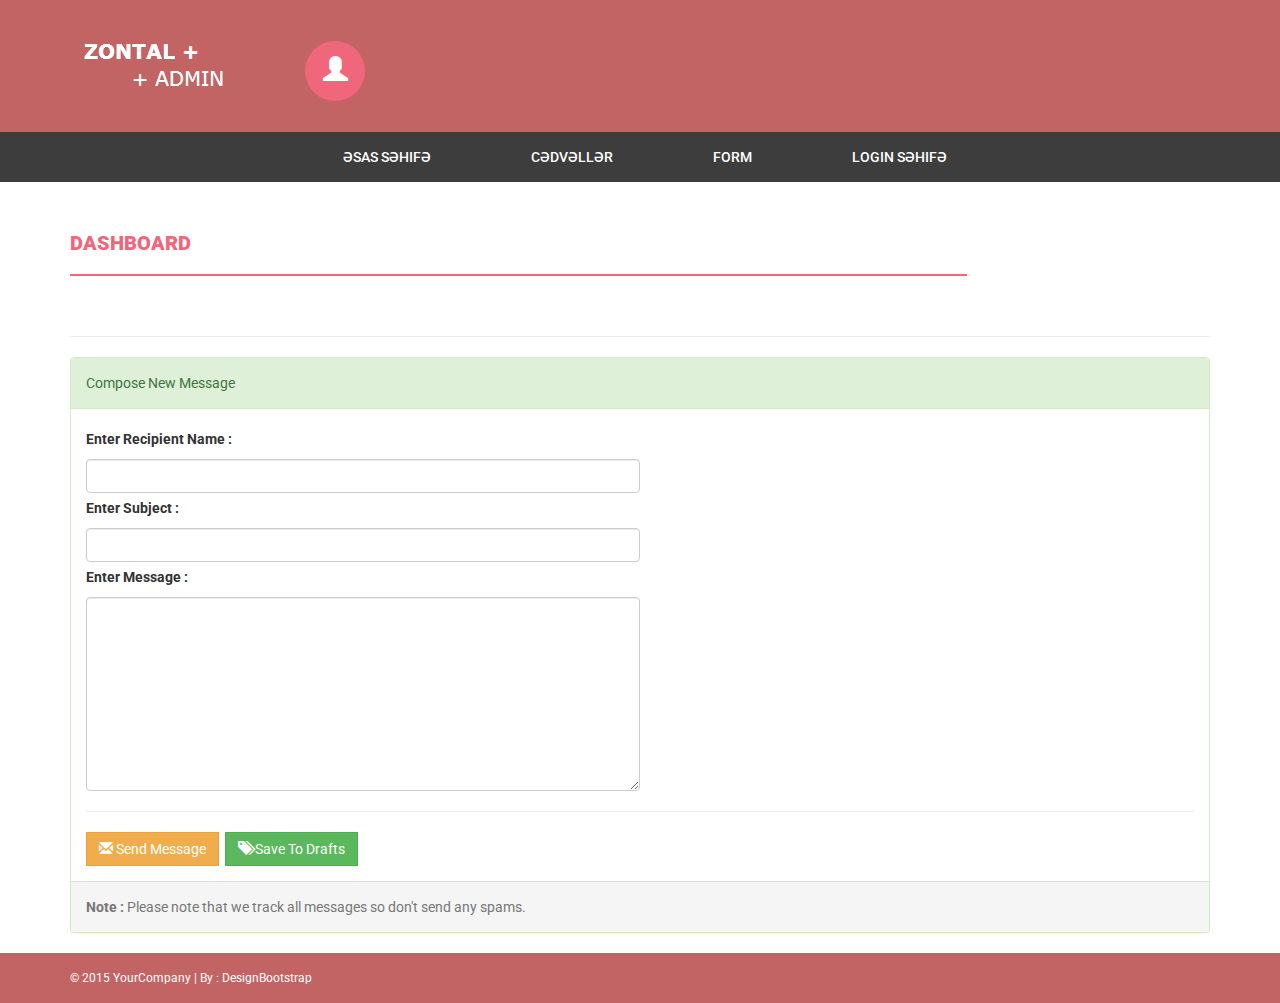
<file: static/zenit.html>
<!DOCTYPE html>
<html xmlns="http://www.w3.org/1999/xhtml">
<head>
    <meta charset="utf-8" />
    <meta name="viewport" content="width=device-width, initial-scale=1, maximum-scale=1" />
    <meta name="description" content="" />
    <meta name="author" content="" />
    <!--[if IE]>
        <meta http-equiv="X-UA-Compatible" content="IE=edge,chrome=1">
        <![endif]-->
    <title>Free Responsive Admin Theme - ZONTAL</title>
    <!-- BOOTSTRAP CORE STYLE  -->
    <link href="assets/css/bootstrap.css" rel="stylesheet" />
    <!-- FONT AWESOME ICONS  -->
    <link href="assets/css/font-awesome.css" rel="stylesheet" />
    <!-- CUSTOM STYLE  -->
    <link href="assets/css/style.css" rel="stylesheet" />
     <!-- HTML5 Shiv and Respond.js for IE8 support of HTML5 elements and media queries -->
    <!-- WARNING: Respond.js doesn't work if you view the page via file:// -->
    <!--[if lt IE 9]>
        <script src="https://oss.maxcdn.com/libs/html5shiv/3.7.0/html5shiv.js"></script>
        <script src="https://oss.maxcdn.com/libs/respond.js/1.4.2/respond.min.js"></script>
    <![endif]-->
</head>
<body>
    <!-- <header>
        <div class="container">
            <div class="row">
                <div class="col-md-12">
                    <strong>Email: </strong>
                    &nbsp;&nbsp;
                    <strong>Support: </strong>
                </div>

            </div>
        </div>
    </header> -->
    <!-- HEADER END-->
    <div class="navbar navbar-inverse set-radius-zero">
        <div class="container">
            <div class="navbar-header">
                <button type="button" class="navbar-toggle" data-toggle="collapse" data-target=".navbar-collapse">
                    <span class="icon-bar"></span>
                    <span class="icon-bar"></span>
                    <span class="icon-bar"></span>
                </button>
                <a class="navbar-brand" href="index.html">
					<img src="assets/img/logo.png" />
                </a>

            </div>

            <div class="left-div">
                <div class="user-settings-wrapper">
                    <ul class="nav">

                        <li class="dropdown">
                            <a class="dropdown-toggle" data-toggle="dropdown" href="#" aria-expanded="false">
                                <span class="glyphicon glyphicon-user" style="font-size: 25px;"></span>
                            </a>
                            <div class="dropdown-menu dropdown-settings">
                                <div class="media">
                                    <a class="media-left" href="#">
                                        <img src="assets/img/64-64.jpg" alt="" class="img-rounded" />
                                    </a>
                                    <div class="media-body">
                                        <h4 class="media-heading">Jhon Deo Alex </h4>
                                        <h5>Developer & Designer</h5>

                                    </div>
                                </div>
                                <hr />
                                <h5><strong>Personal Bio : </strong></h5>
                                Anim pariatur cliche reprehen derit.
                                <hr />
                                <a href="#" class="btn btn-info btn-sm">Full Profile</a>&nbsp; <a href="login.html" class="btn btn-danger btn-sm">Logout</a>

                            </div>
                        </li>


                    </ul>
                </div>
            </div>
        </div>
    </div>
    <!-- LOGO HEADER END-->
    <section class="menu-section">
        <div class="container">
            <div class="row">
                <div class="col-md-12">
                    <div class="navbar-collapse collapse ">
                        <ul id="menu-top" class="nav navbar-nav navbar-right">
                                                      <li text-align="center"><a  href="index.html">Əsas Səhifə</a></li>
                            <!-- <li><a href="ui.html">UI Elements</a></li> -->
                            <li><a class="menu-top-active" href="table.html">Cədvəllər</a></li>
                            <li><a href="forms.html">Form</a></li>
                             <li><a href="login.html">Login Səhifə</a></li>
 
                            <!-- <li><a href="blank.html">Blank Page</a></li> -->

                        </ul>
                    </div>
                </div>

            </div>
        </div>
    </section>
    <!-- MENU SECTION END-->
    <div class="content-wrapper">
        <div class="container">
            <div class="row">
                <div class="col-md-12">
                    <h4 class="page-head-line">Dashboard</h4>

                </div>

            </div>
           
				<hr />
                     <div class="Compose-Message">               
                <div class="panel panel-success">
                    <div class="panel-heading">
                        Compose New Message 
                    </div>
                    <div class="panel-body">
                        
                        <label>Enter Recipient Name : </label>
                        <input type="text" class="form-control" />
                        <label>Enter Subject :  </label>
                        <input type="text" class="form-control" />
                        <label>Enter Message : </label>
                        <textarea rows="9" class="form-control"></textarea>
                        <hr />
                        <a href="#" class="btn btn-warning"><span class="glyphicon glyphicon-envelope"></span> Send Message </a>&nbsp;
                      <a href="#" class="btn btn-success"><span class="glyphicon glyphicon-tags"></span>  Save To Drafts </a>
                    </div>
                    <div class="panel-footer text-muted">
                        <strong>Note : </strong>Please note that we track all messages so don't send any spams.
                    </div>
                </div>
                     </div>
                </div>
            </div>
        </div>
    </div>
    <!-- CONTENT-WRAPPER SECTION END-->
    <footer>
        <div class="container">
            <div class="row">
                <div class="col-md-12">
                    &copy; 2015 YourCompany | By : <a href="http://www.designbootstrap.com/" target="_blank">DesignBootstrap</a>
                </div>

            </div>
        </div>
    </footer>
    <!-- FOOTER SECTION END-->
    <!-- JAVASCRIPT AT THE BOTTOM TO REDUCE THE LOADING TIME  -->
    <!-- CORE JQUERY SCRIPTS -->
    <script src="assets/js/jquery-1.11.1.js"></script>
    <!-- BOOTSTRAP SCRIPTS  -->
    <script src="assets/js/bootstrap.js"></script>
</body>
</html>
</file>
<file: static/lightslider-master/src/css/lightslider.css>
/*! lightslider - v1.1.3 - 2015-04-14
* https://github.com/sachinchoolur/lightslider
* Copyright (c) 2015 Sachin N; Licensed MIT */
/** /!!! core css Should not edit !!!/**/ 

.lSSlideOuter {
    overflow: hidden;
    -webkit-touch-callout: none;
    -webkit-user-select: none;
    -khtml-user-select: none;
    -moz-user-select: none;
    -ms-user-select: none;
    user-select: none
}
.lightSlider:before, .lightSlider:after {
    content: " ";
    display: table;
}
.lightSlider {
    overflow: hidden;
    margin: 0;
}
.lSSlideWrapper {
    max-width: 100%;
    overflow: hidden;
    position: relative;
}
.lSSlideWrapper > .lightSlider:after {
    clear: both;
}
.lSSlideWrapper .lSSlide {
    -webkit-transform: translate(0px, 0px);
    -ms-transform: translate(0px, 0px);
    transform: translate(0px, 0px);
    -webkit-transition: all 1s;
    -webkit-transition-property: -webkit-transform,height;
    -moz-transition-property: -moz-transform,height;
    transition-property: transform,height;
    -webkit-transition-duration: inherit !important;
    transition-duration: inherit !important;
    -webkit-transition-timing-function: inherit !important;
    transition-timing-function: inherit !important;
}
.lSSlideWrapper .lSFade {
    position: relative;
}
.lSSlideWrapper .lSFade > * {
    position: absolute !important;
    top: 0;
    left: 0;
    z-index: 9;
    margin-right: 0;
    width: 100%;
}
.lSSlideWrapper.usingCss .lSFade > * {
    opacity: 0;
    -webkit-transition-delay: 0s;
    transition-delay: 0s;
    -webkit-transition-duration: inherit !important;
    transition-duration: inherit !important;
    -webkit-transition-property: opacity;
    transition-property: opacity;
    -webkit-transition-timing-function: inherit !important;
    transition-timing-function: inherit !important;
}
.lSSlideWrapper .lSFade > *.active {
    z-index: 10;
}
.lSSlideWrapper.usingCss .lSFade > *.active {
    opacity: 1;
}
/** /!!! End of core css Should not edit !!!/**/

/* Pager */
.lSSlideOuter .lSPager.lSpg {
    margin: 10px 0 0;
    padding: 0;
    text-align: center;
}
.lSSlideOuter .lSPager.lSpg > li {
    cursor: pointer;
    display: inline-block;
    padding: 0 5px;
}
.lSSlideOuter .lSPager.lSpg > li a {
    background-color: #222222;
    border-radius: 30px;
    display: inline-block;
    height: 8px;
    overflow: hidden;
    text-indent: -999em;
    width: 8px;
    position: relative;
    z-index: 99;
    -webkit-transition: all 0.5s linear 0s;
    transition: all 0.5s linear 0s;
}
.lSSlideOuter .lSPager.lSpg > li:hover a, .lSSlideOuter .lSPager.lSpg > li.active a {
    background-color: #428bca;
}
.lSSlideOuter .media {
    opacity: 0.8;
}
.lSSlideOuter .media.active {
    opacity: 1;
}
/* End of pager */

/** Gallery */
.lSSlideOuter .lSPager.lSGallery {
    list-style: none outside none;
    padding-left: 0;
    margin: 0;
    overflow: hidden;
    transform: translate3d(0px, 0px, 0px);
    -moz-transform: translate3d(0px, 0px, 0px);
    -ms-transform: translate3d(0px, 0px, 0px);
    -webkit-transform: translate3d(0px, 0px, 0px);
    -o-transform: translate3d(0px, 0px, 0px);
    -webkit-transition-property: -webkit-transform;
    -moz-transition-property: -moz-transform;
    -webkit-touch-callout: none;
    -webkit-user-select: none;
    -khtml-user-select: none;
    -moz-user-select: none;
    -ms-user-select: none;
    user-select: none;
}
.lSSlideOuter .lSPager.lSGallery li {
    overflow: hidden;
    -webkit-transition: border-radius 0.12s linear 0s 0.35s linear 0s;
    transition: border-radius 0.12s linear 0s 0.35s linear 0s;
}
.lSSlideOuter .lSPager.lSGallery li.active, .lSSlideOuter .lSPager.lSGallery li:hover {
    border-radius: 5px;
}
.lSSlideOuter .lSPager.lSGallery img {
    display: block;
    height: auto;
    max-width: 100%;
}
.lSSlideOuter .lSPager.lSGallery:before, .lSSlideOuter .lSPager.lSGallery:after {
    content: " ";
    display: table;
}
.lSSlideOuter .lSPager.lSGallery:after {
    clear: both;
}
/* End of Gallery*/

/* slider actions */
.lSAction > a {
    width: 32px;
    display: block;
    top: 50%;
    height: 32px;
    background-image: url('../img/controls.png');
    cursor: pointer;
    position: absolute;
    z-index: 99;
    margin-top: -16px;
    opacity: 0.5;
    -webkit-transition: opacity 0.35s linear 0s;
    transition: opacity 0.35s linear 0s;
}
.lSAction > a:hover {
    opacity: 1;
}
.lSAction > .lSPrev {
    background-position: 0 0;
    left: 10px;
}
.lSAction > .lSNext {
    background-position: -32px 0;
    right: 10px;
}
.lSAction > a.disabled {
    pointer-events: none;
}
.cS-hidden {
    height: 1px;
    opacity: 0;
    filter: alpha(opacity=0);
    overflow: hidden;
}


/* vertical */
.lSSlideOuter.vertical {
    position: relative;
}
.lSSlideOuter.vertical.noPager {
    padding-right: 0px !important;
}
.lSSlideOuter.vertical .lSGallery {
    position: absolute !important;
    right: 0;
    top: 0;
}
.lSSlideOuter.vertical .lightSlider > * {
    width: 100% !important;
    max-width: none !important;
}

/* vertical controlls */
.lSSlideOuter.vertical .lSAction > a {
    left: 50%;
    margin-left: -14px;
    margin-top: 0;
}
.lSSlideOuter.vertical .lSAction > .lSNext {
    background-position: 31px -31px;
    bottom: 10px;
    top: auto;
}
.lSSlideOuter.vertical .lSAction > .lSPrev {
    background-position: 0 -31px;
    bottom: auto;
    top: 10px;
}
/* vertical */


/* Rtl */
.lSSlideOuter.lSrtl {
    direction: rtl;
}
.lSSlideOuter .lightSlider, .lSSlideOuter .lSPager {
    padding-left: 0;
    list-style: none outside none;
}
.lSSlideOuter.lSrtl .lightSlider, .lSSlideOuter.lSrtl .lSPager {
    padding-right: 0;
}
.lSSlideOuter .lightSlider > *,  .lSSlideOuter .lSGallery li {
    float: left;
}
.lSSlideOuter.lSrtl .lightSlider > *,  .lSSlideOuter.lSrtl .lSGallery li {
    float: right !important;
}
/* Rtl */

@-webkit-keyframes rightEnd {
    0% {
        left: 0;
    }

    50% {
        left: -15px;
    }

    100% {
        left: 0;
    }
}
@keyframes rightEnd {
    0% {
        left: 0;
    }

    50% {
        left: -15px;
    }

    100% {
        left: 0;
    }
}
@-webkit-keyframes topEnd {
    0% {
        top: 0;
    }

    50% {
        top: -15px;
    }

    100% {
        top: 0;
    }
}
@keyframes topEnd {
    0% {
        top: 0;
    }

    50% {
        top: -15px;
    }

    100% {
        top: 0;
    }
}
@-webkit-keyframes leftEnd {
    0% {
        left: 0;
    }

    50% {
        left: 15px;
    }

    100% {
        left: 0;
    }
}
@keyframes leftEnd {
    0% {
        left: 0;
    }

    50% {
        left: 15px;
    }

    100% {
        left: 0;
    }
}
@-webkit-keyframes bottomEnd {
    0% {
        bottom: 0;
    }

    50% {
        bottom: -15px;
    }

    100% {
        bottom: 0;
    }
}
@keyframes bottomEnd {
    0% {
        bottom: 0;
    }

    50% {
        bottom: -15px;
    }

    100% {
        bottom: 0;
    }
}
.lSSlideOuter .rightEnd {
    -webkit-animation: rightEnd 0.3s;
    animation: rightEnd 0.3s;
    position: relative;
}
.lSSlideOuter .leftEnd {
    -webkit-animation: leftEnd 0.3s;
    animation: leftEnd 0.3s;
    position: relative;
}
.lSSlideOuter.vertical .rightEnd {
    -webkit-animation: topEnd 0.3s;
    animation: topEnd 0.3s;
    position: relative;
}
.lSSlideOuter.vertical .leftEnd {
    -webkit-animation: bottomEnd 0.3s;
    animation: bottomEnd 0.3s;
    position: relative;
}
.lSSlideOuter.lSrtl .rightEnd {
    -webkit-animation: leftEnd 0.3s;
    animation: leftEnd 0.3s;
    position: relative;
}
.lSSlideOuter.lSrtl .leftEnd {
    -webkit-animation: rightEnd 0.3s;
    animation: rightEnd 0.3s;
    position: relative;
}
/*/  GRab cursor */
.lightSlider.lsGrab > * {
  cursor: -webkit-grab;
  cursor: -moz-grab;
  cursor: -o-grab;
  cursor: -ms-grab;
  cursor: grab;
}
.lightSlider.lsGrabbing > * {
  cursor: move;
  cursor: -webkit-grabbing;
  cursor: -moz-grabbing;
  cursor: -o-grabbing;
  cursor: -ms-grabbing;
  cursor: grabbing;
}
</file>
<file: static/assets/css/style.css>
@import url(http://fonts.googleapis.com/css?family=Roboto); /* FREE GOOGLE FONT */

body {
    font-family: 'Roboto', sans-serif;
    line-height: 30px;
}

.set-radius-zero {
    border-radius: 0px;
    -moz-border-radius: 0px;
    -webkit-border-radius: 0px;
}

.content-wrapper {
    margin-top: 40px;
    min-height: 600px;
    /*padding-bottom: 60px;*/
}

.page-head-line {
    font-weight: 900;
    padding-bottom: 20px;
    border-bottom: 2px solid #F0677C;
    text-transform: uppercase;
    color: #F0677C;
    font-size: 20px;
    margin-bottom: 40px;
}

.btn {
    border-radius: 0px;
    -webkit-border-radius: 0px;
    -moz-border-radius: 0px;
}

.progress {
    height: 8px;
    border-radius: 0px;
    -webkit-border-radius: 0px;
    -moz-border-radius: 0px;
}
.login-icon {
    height: 60px;
width: 60px;
padding: 13px;
border-radius: 50%;
font-size: 30px;
margin-bottom: 20px;
color: #fff;
text-align: center;
cursor:pointer;
background-color:#F0677C;
-webkit-border-radius:50%;
    -moz-border-radius:50%;
}
/* =============================================================
   HEADER SECTION STYLES
 ============================================================ */
header {
    background-color: #F0677C;
    color: #fff;
    padding: 10px;
    text-align: right;
}


/* =============================================================
   LOGO SECTION STYLES
 ============================================================ */
.left-div {
    padding-left: 30px;
    margin-top: 40px;
    margin-bottom: 30px;
}

.navbar-brand {
    width: 250px;
    padding-top: 30px;
}

/* USER SETTINGS DIV */
.user-settings-wrapper .nav > li > a {
    position: relative;
    display: block;
    padding: 15px 18px;
    border-radius: 50%;
    -webkit-border-radius: 50%;
    -moz-border-radius: 50%;
    height: 60px;
    width: 60px;
    background-color: #F0677C;
    color: #fff;
}

.user-settings-wrapper {
    margin-top: 10px;
}

    .user-settings-wrapper li {
        display: inline-block;
    }

    .user-settings-wrapper .dropdown-settings {
        width: 200px;
        padding: 10px;
    }

    .user-settings-wrapper .nav > li > a:hover,.user-settings-wrapper .nav > li > a:focus {
        text-decoration: none;
        background-color: #C36464!important;
    }

    .user-settings-wrapper img {
        height: 64px;
        width: 64px;
        border: 1px solid #000000;
    }

    .user-settings-wrapper .dropdown-menu {
        margin: 0px;
        border-radius: 0px!important;
        -moz-border-radius: 0px!important;
        -webkit-border-radius: 0px!important;
    }

    .user-settings-wrapper .btn {
        border-radius: 0px!important;
        -moz-border-radius: 0px!important;
        -webkit-border-radius: 0px!important;
    }

    .user-settings-wrapper .media-heading {
        padding-top: 10px;
    }

/* MENU LINKS SECTION*/
/*.container{
	 margin-right: 40%; 
}
*/.menu-section {

    background-color: #3D3D3D;

}

.row{
	margin-right: 20%;
}


#menu-top a {    color: #FFFFFF;
    font-weight: 500;
    text-align: center ; 
    padding: 15px 20px 15px 80px;
    text-transform: uppercase;
}

.menu-top-active {
    background-color: #3D3D3D;
}

.menu-section .nav > li > a:hover,.menu-section .nav > li > a:focus {
    background-color: #F0677C!important;
}

.menu-section .dropdown-menu > li > a:hover,.menu-section .dropdown-menu > li > a:focus {
    background-color: #F0677C!important;
}

.navbar-inverse {
    background-color: #C36464;
    border-color: transparent;
}

.navbar-toggle {
    background-color: #F0677C;
    border: 1px solid #fff;
}

.navbar {
    margin-bottom: 0px;

}
/* =============================================================
   FOOTER SECTION STYLES
 ============================================================ */
footer {
    padding: 10px;
    color: #fff;
    font-size: 12px;
    background-color: #C36464;
}

    footer a, footer a:hover {
        color: #fff;
        text-decoration: none;
    }

/*==============================================
    DASHBOARD  STYLES    
 =============================================*/

/* DASHBOARD ICONS */

.bk-clr-one {
    background-color: #B9B739;
}

.bk-clr-two {
    background-color: #F94C4C;
}

.bk-clr-three {
    background-color: #119c7e;
}

.bk-clr-four {
    background-color: #b739b9;
}

.dashboard-div-icon {
    height: 75px;
    width: 75px;
    border: 2px solid #fff;
    padding: 20px;
    border-radius: 50%;
    -webkit-border-radius:50%;
    -moz-border-radius:50%;
    font-size: 30px;
    margin-bottom: 20px;
    color: #fff;
}

.dashboard-div-wrapper {
    border-radius: 5px;
    text-align: center;
    padding: 15px;
    color: #fff;
    margin-bottom: 50px;
}

    .dashboard-div-wrapper .progress {
        height: 2px;
    }

/* NOTICE BOARD */


.notice-board .panel {
    border-radius: 0px;
    width: 200px ; 

    -webkit-border-radius: 0px;
    -moz-border-radius: 0px;
}

.notice-board ul {
    padding-left: 0px;
    list-style: none;
}

.notice-board li {
    padding: 10px;
    border-bottom: 1px solid #E5E5E5;
}

    .notice-board li span {
        margin-right: 10px;
        border: 1px solid #DBDBDB;
        padding: 5px;
    }

    .notice-board li a, li a:hover {
        text-decoration: none;
        color: #000;
    }

/* SOCIAL BUTTONS */
.btn-social {
    color: white;
    opacity: 0.8;
}

    .btn-social:hover {
        color: white;
        opacity: 1;
        text-decoration: none;
    }

.btn-facebook {
    background-color: #3b5998;
}

.btn-twitter {
    background-color: #00aced;
}

.btn-linkedin {
    background-color: #0e76a8;
}

.btn-google {
    background-color: #c32f10;
}
</file>
